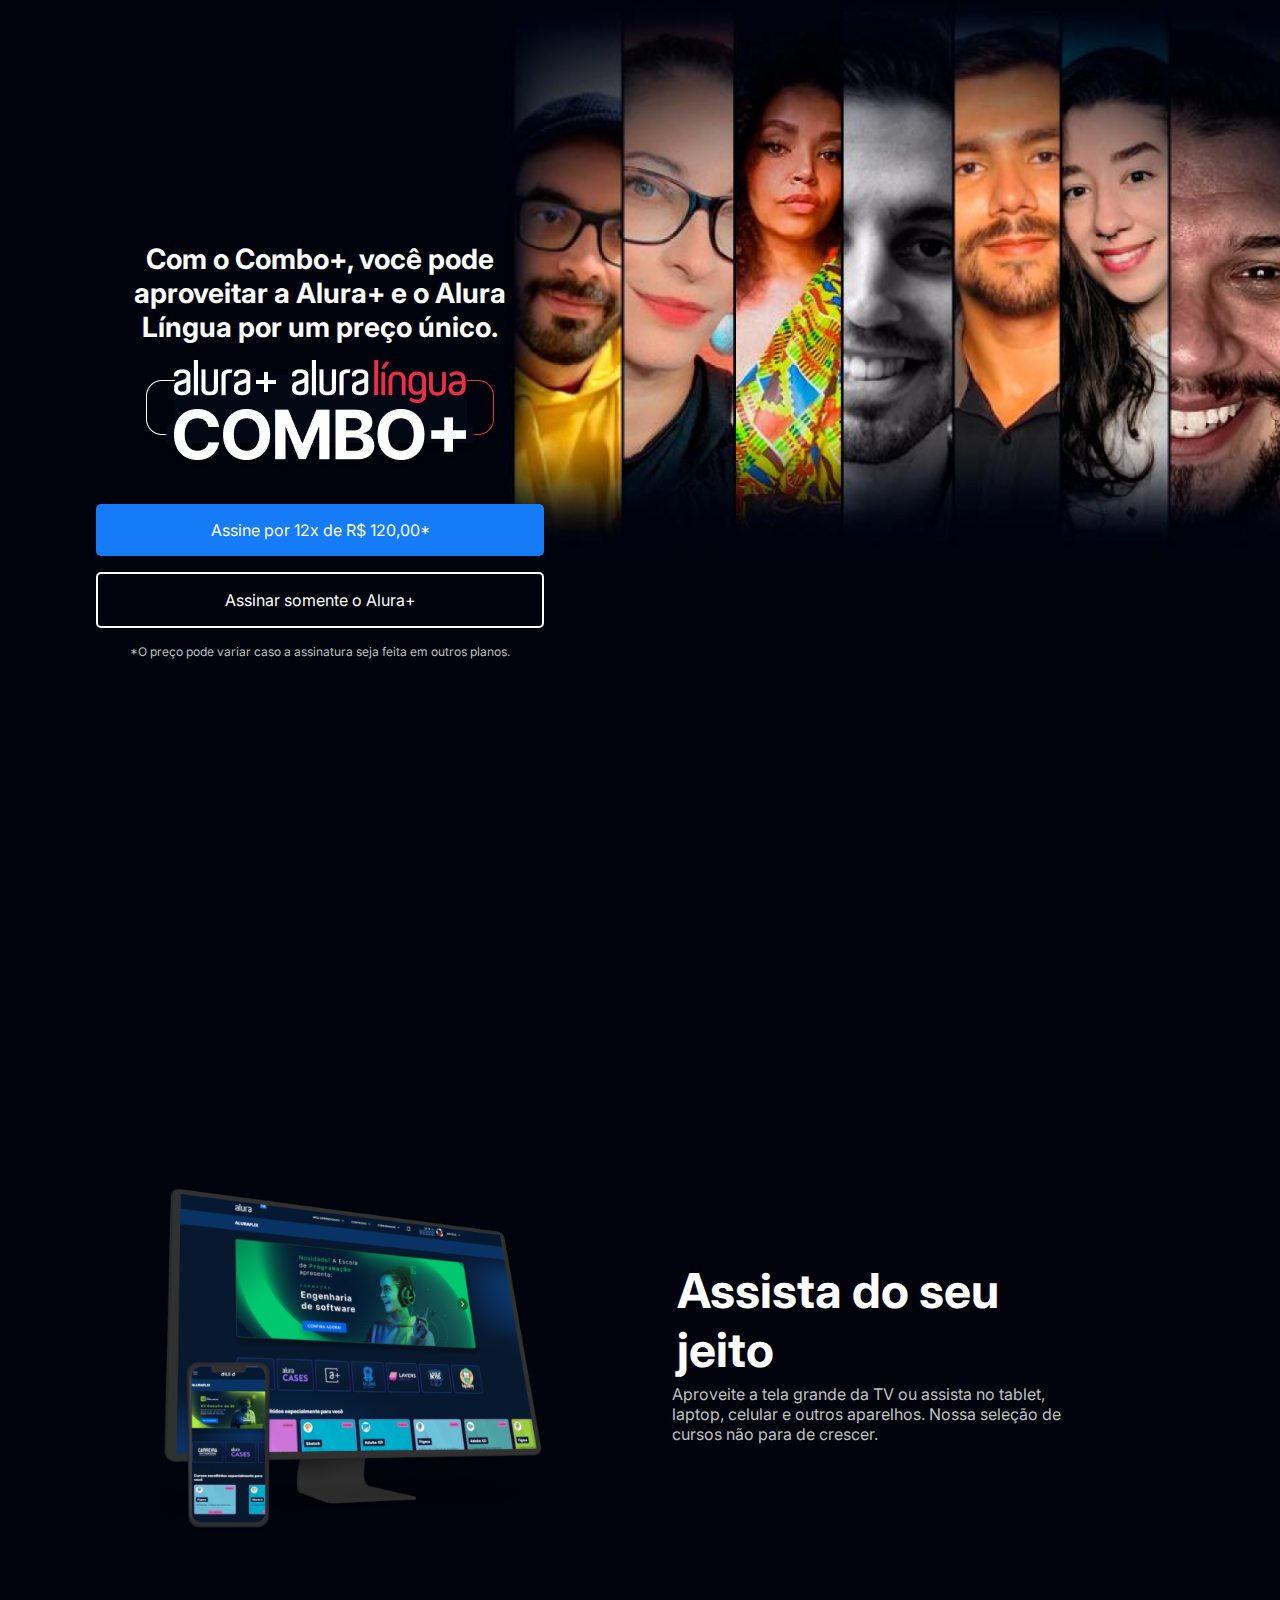
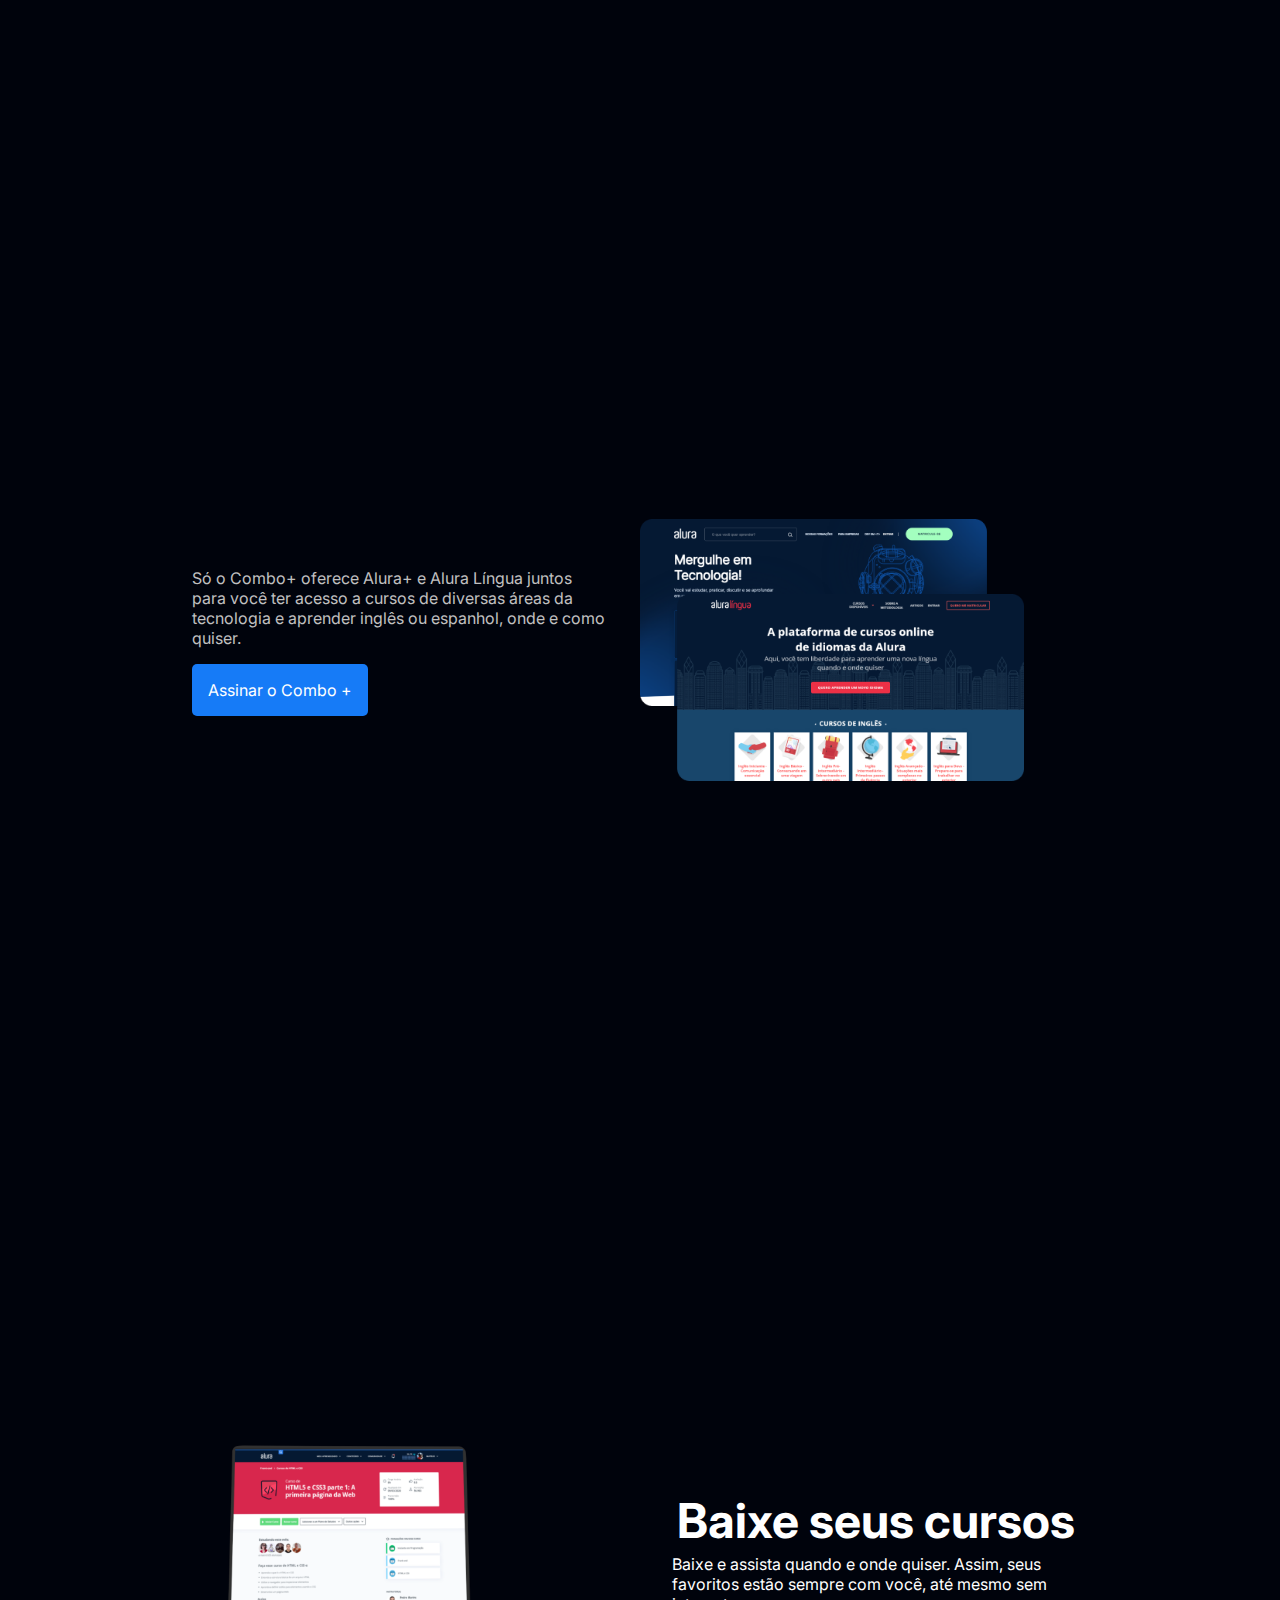
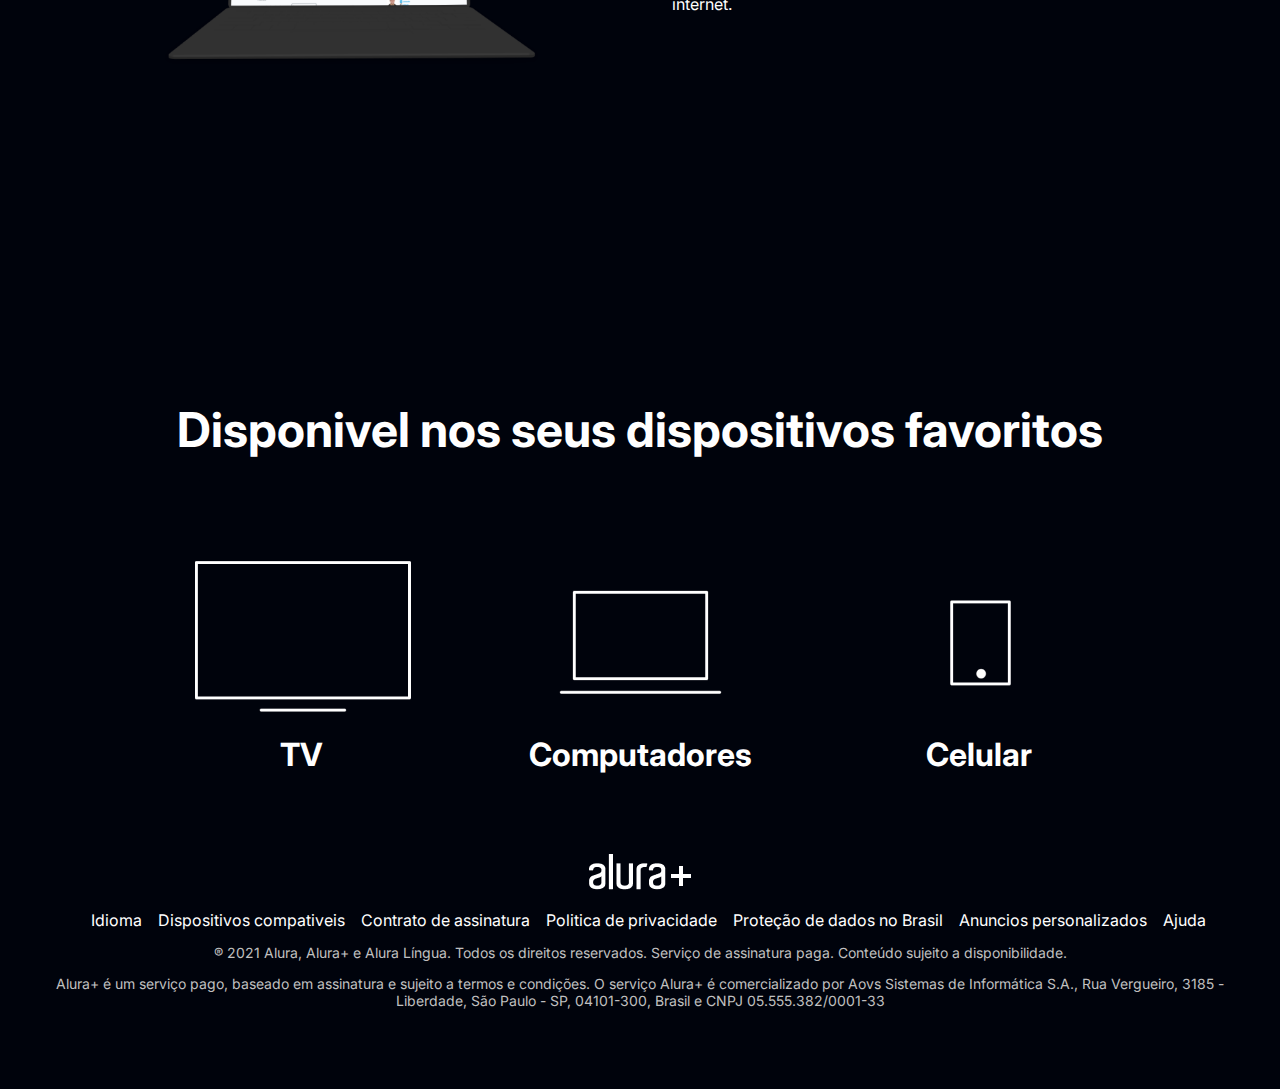
<file: AluraPlus/index.html>
<!DOCTYPE html>
<html lang="pt-br">
<head>
    <meta charset="UTF-8">
    <meta http-equiv="X-UA-Compatible" content="IE=edge">
    <meta name="viewport" content="width=device-width, initial-scale=1.0">
    <title>Alura Plus</title>
    <link rel="stylesheet" href="style.css">
    <link rel="preconnect" href="https://fonts.googleapis.com">
    <link rel="preconnect" href="https://fonts.gstatic.com" crossorigin>
    <link href="https://fonts.googleapis.com/css2?family=Inter:wght@400;700&display=swap" rel="stylesheet">
    
</head>
<body>
    <section class="Container Principal">
        <div class="Container__Caixa">
    <h1 class="Container__Titulo">Com o Combo+, você pode aproveitar a Alura+ e o Alura Língua por um preço único.</h1>
    <img class="Container__Imagem" src="img/Combo.png" alt="O combo+ é a junçao do alura+ e o alura lingua">
    <a href="www.alura.com.br" class="Container__Botao">Assine por 12x de R$ 120,00*</a>
    <a href="www.alura.com.br" class="Container__Botao Botao__Secundario">Assinar somente o Alura+</a>
    <p class="Container__Aviso">*O preço pode variar caso a assinatura seja feita em outros planos.</p>
        </div>
    </section>

    <section class="Container Secundario">
        <img class="Secundario__Imagem" src="img/Plataformas.png" alt="Monitor e um celular com o alura plus aberto">
        <div class="Container__Descricao">
            <h2 class="Descrição__Titulo">Assista do seu jeito</h2>
            <p class="Descrição__Texto">Aproveite a tela grande da TV ou assista no tablet, laptop, celular e outros aparelhos. Nossa seleção de cursos não para de crescer.</p>
        </div>
    </section>

    <section class="Container Secundario">
        <div class="Container__Descricao">
            <p class="Descrição__Texto">Só o Combo+ oferece Alura+ e Alura Língua juntos para você ter acesso a cursos de diversas áreas da tecnologia e aprender inglês ou espanhol, onde e como quiser.</p>
            <a href="www.alura.com.br" class="Container__Botao Secundario__Botao">Assinar o Combo +</a>
        </div>
        <img src="img/Telas.png" alt="Tela da alura plus e do alura lingua" class="Secundario__Imagem">
    </section>

    <section class="Container Secundario">
        <img src="img/Notebook.png" alt="Notebook com a pagina do curso HTML5 e CSS3 da Alura aberta" class="Secundario__Imagem">
        <div class="Container__Descricao">
            <h2 class="Descrição__Titulo">Baixe seus cursos</h2>
            <p class="Descricao__Texto">Baixe e assista quando e onde quiser. Assim, seus favoritos estão sempre com você, até mesmo sem internet.</p>
        </div>
    </section>

    <section class="Dispositivos">
        <h2 class="Dispositivos__Titulo">Disponivel nos seus dispositivos favoritos</h2>
        <ul class= "Dispositivos__Lista">
            <li>
                <img src="img/tv.png" alt="Icone de Televisao">
                <h3 class="Lista__Item">TV</h3>
            </li>
            <li>
                <img src="img/computador.png" alt="Icone de Computador">
                <h3 class="Lista__Item">Computadores</h3>
            </li>
            <li>
                <img src="img/celular.png" alt="Icone de Celular">
                <h3 class="Lista__Item">Celular</h3>
            </li>
        </ul>
    </section>

    <footer class="Rodape">
        <img src="img/Logo.png" alt="Alura+" class="Rodape__Logo">
        <ul class="Rodape__Lista">
            <li class="Lista__Link">
                <a href="#">Idioma</a>
            </li>
            <li class="Lista__Link">
                <a href="#">Dispositivos compativeis</a>
            </li>
            <li class="Lista__Link">
                <a href="#">Contrato de assinatura</a>
            </li>
            <li class="Lista__Link">
                <a href="#">Politica de privacidade</a>
            </li>
            <li class="Lista__Link">
                <a href="#">Proteção de dados no Brasil</a>
            </li>
            <li class="Lista__Link">
                <a href="#">Anuncios personalizados</a>
            </li>
            <li class="Lista__Link">
                <a href="#">Ajuda</a>
            </li>
        </ul>
        <p class="Rodape__Texto">® 2021 Alura, Alura+ e Alura Língua. Todos os direitos reservados. Serviço de assinatura paga. Conteúdo sujeito a disponibilidade.</p>

        <p class="Rodape__Texto">Alura+ é um serviço pago, baseado em assinatura e sujeito a termos e condições. O serviço Alura+ é comercializado por Aovs Sistemas de Informática S.A., Rua Vergueiro, 3185 - Liberdade, São Paulo - SP, 04101-300, Brasil e CNPJ 05.555.382/0001-33</p>

    </footer>
</body>
</html>
</file>
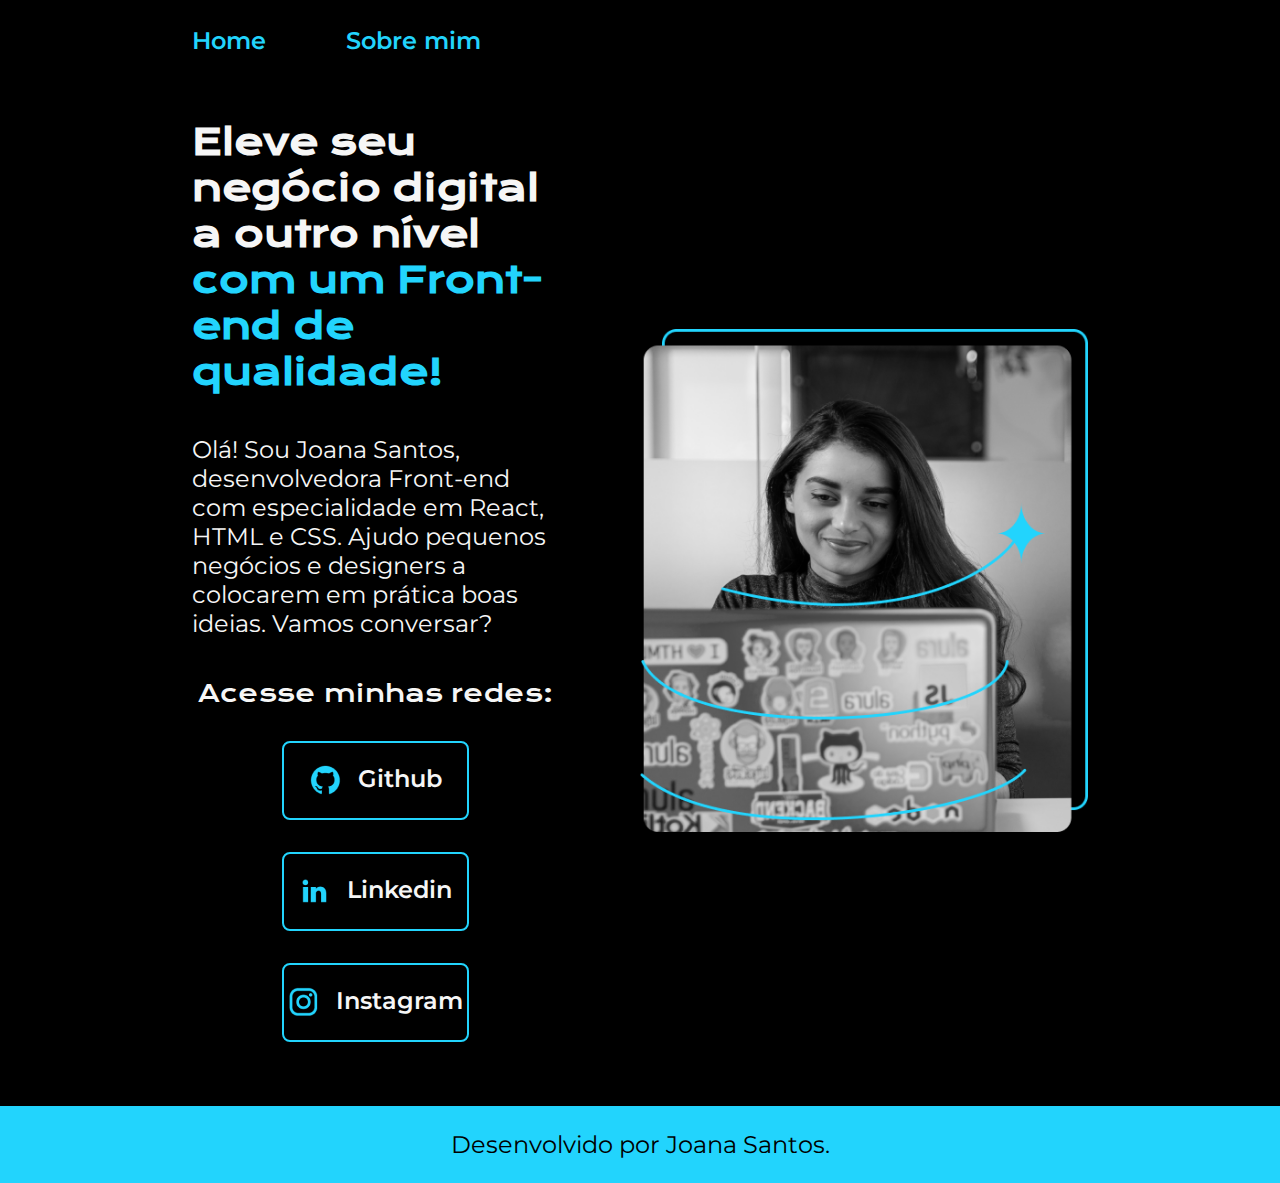
<file: Portifolio-Alura/index.html>
<!DOCTYPE html>
<html lang="pt-br">
<head>
    <meta charset="UTF-8"> 
    <meta http-equiv="X-UA-Compatible" content="IE=edge">
    <meta name="viewport" content="width=device-width, initial-scale=1.0">
    <title>Portifolio</title>
    <link rel="stylesheet" href="./styles/style.css">
</head>
<body>
    <header class="Cabecalho">
        <nav class="Cabecalho__Menu">
            <a class="Cabecalho__Menu__Link" href="index.html">Home</a>
            <a class="Cabecalho__Menu__Link" href="about.html">Sobre mim</a>
        </nav>
    </header>
    <main class="Apresentacao">
        <section class="Apresetacao__Conteudo">
        <h1 class="Apresetacao__Conteudo__Titulo">
            Eleve seu negócio digital a outro nível 
            <strong class="Titulo-Destaque">com um Front-end de qualidade!
            </strong></h1>
            <p class="Apresetacao__Conteudo__Texto">Olá! Sou Joana Santos, desenvolvedora 
            Front-end com especialidade em React, HTML e
            CSS. Ajudo pequenos negócios e designers a 
            colocarem em prática boas ideias. Vamos 
            conversar?</p>
            <div class="Apresetacao__Links">
                <h2 class="Apresetacao__Links__Subtitulo">Acesse minhas redes:</h2>
                
             <a class="Apresetacao__Links__Navegacao" href="https://www.linkedin.com/in/rodrigo-bertacchi-palomino-6504b2198/">
                <img src="./assets/github.png" alt="Icone Github">
                Github</a>
             
             <a class="Apresetacao__Links__Navegacao" href="https://github.com/Bertacchiii">
                <img src="./assets/linkedin.png" alt="Icone linkedin">
                Linkedin</a>
             
             <a class="Apresetacao__Links__Navegacao" href="https://www.instagram.com/bertacchiii/">
                <img src="./assets/instagram.png" alt="Icone instagram">
                Instagram</a>
             
            </div>
        </section>
            <img class="Apresentacao__Imagem" src="./assets/Imagem.png" alt="Foto da Joana Santos programando">
    </main>
    <footer class="Rodape">Desenvolvido por Joana Santos.</footer>
</body>
</html>
</file>
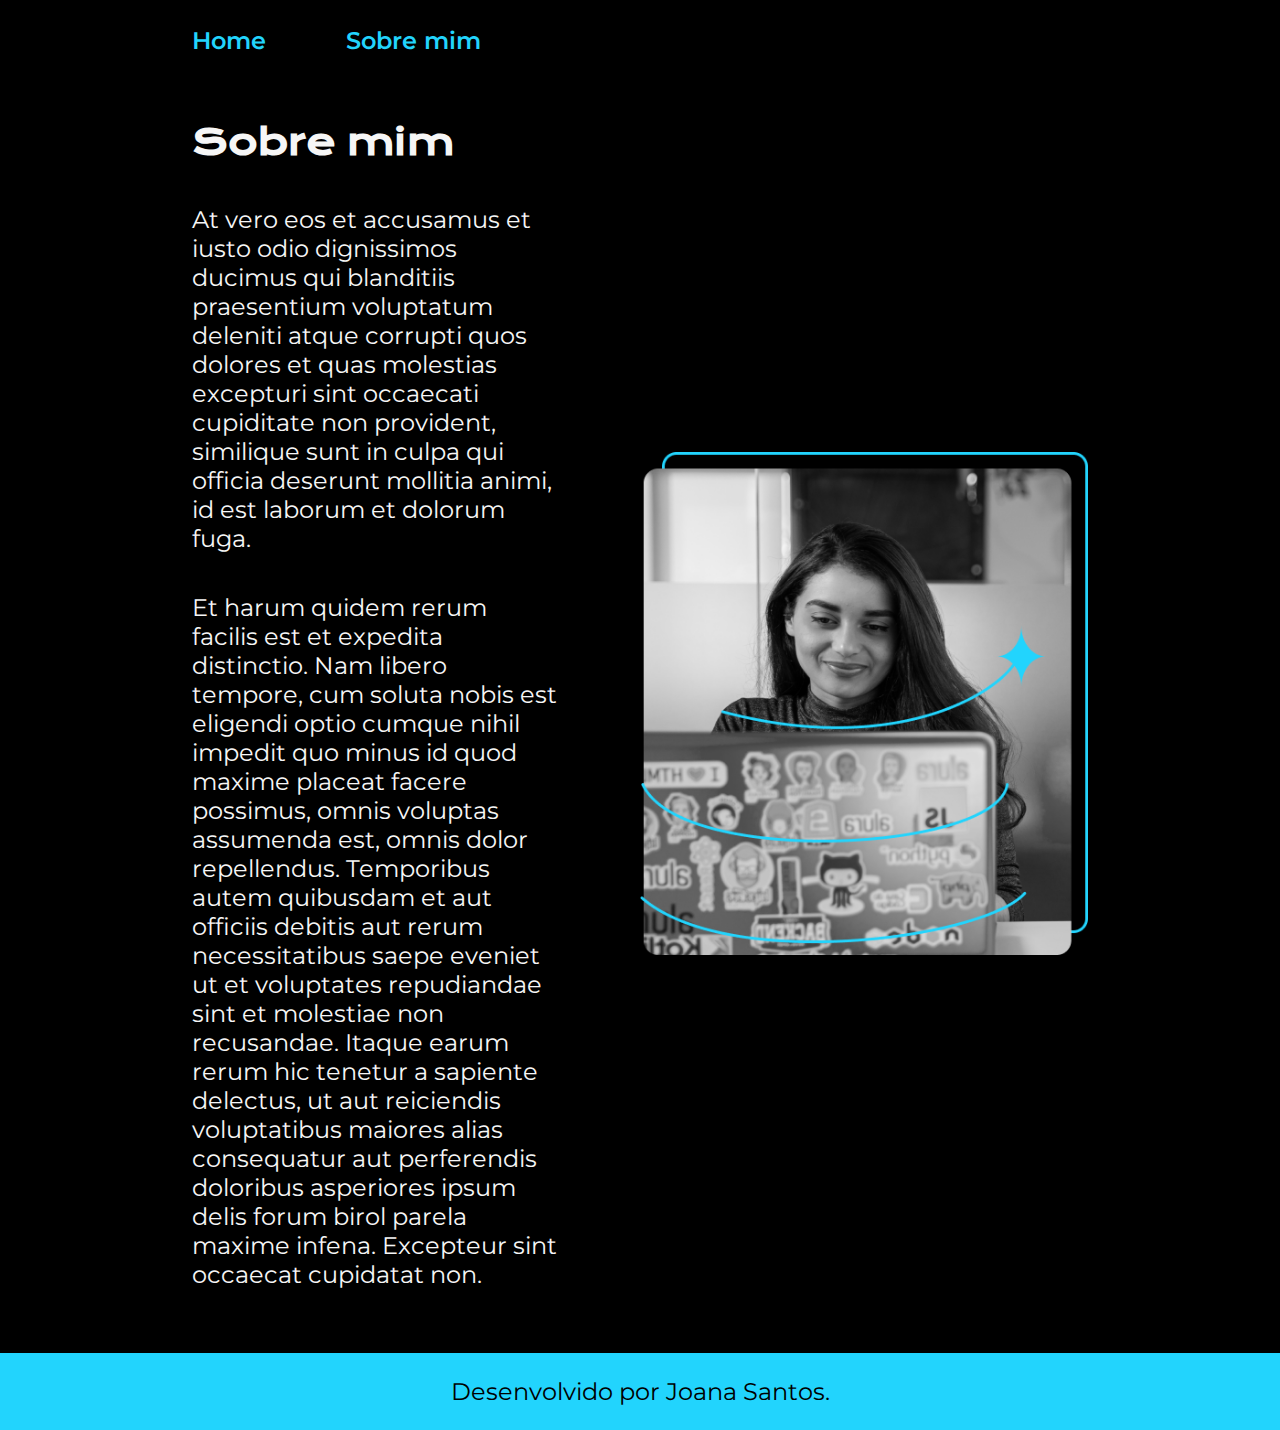
<file: Portifolio-Alura/about.html>
<!DOCTYPE html>
<html lang="pt-br">
<head>
    <meta charset="UTF-8">
    <meta http-equiv="X-UA-Compatible" content="IE=edge">
    <meta name="viewport" content="width=device-width, initial-scale=1.0">
    <title>Sobre mim</title>
    <link rel="stylesheet" href="./styles/style.css">
</head>
<body>
    <header class="Cabecalho">
        <nav class="Cabecalho__Menu">
            <a class="Cabecalho__Menu__Link" href="index.html">Home</a>
            <a class="Cabecalho__Menu__Link" href="about.html">Sobre mim</a>
        </nav>
    </header>
   <main class="Apresentacao">
    <section class="Apresetacao__Conteudo">
        <h1 class="Apresetacao__Conteudo__Titulo">Sobre mim</h1>
            <p class="Apresetacao__Conteudo__Texto">At vero eos et accusamus et iusto odio dignissimos ducimus qui blanditiis praesentium voluptatum deleniti atque corrupti quos dolores et quas molestias excepturi sint occaecati cupiditate non provident, similique sunt in culpa qui officia deserunt mollitia animi, id est laborum et dolorum fuga.</p>
            <p class="Apresetacao__Conteudo__Texto">Et harum quidem rerum facilis est et expedita distinctio. Nam libero tempore, cum soluta nobis est eligendi optio cumque nihil impedit quo minus id quod maxime placeat facere possimus, omnis voluptas assumenda est, omnis dolor repellendus. Temporibus autem quibusdam et aut officiis debitis aut rerum necessitatibus saepe eveniet ut et voluptates repudiandae sint et molestiae non recusandae. Itaque earum rerum hic tenetur a sapiente delectus, ut aut reiciendis voluptatibus maiores alias consequatur aut perferendis doloribus asperiores ipsum delis forum birol parela maxime infena. Excepteur sint occaecat cupidatat non.</p>
    </section>
    <img class="Apresentacao__Imagem" src="./assets/Imagem.png" alt="Foto da Joana Santos programando">
   </main>
   <footer class="Rodape">Desenvolvido por Joana Santos.</footer>
</body>
</html>
</file>
<file: AluraPlus/style.css>
:root{
    --branco-principal:#ffffff;
    --cinza-secundario:#c0c0c0;
    --botao-azul:#167bf7;
    --cor-de-fundo:#00030c;
    --fonte-principal:'Inter';
    --botao-azul-efeito: #3c92fa;
}

*{
    margin: 0;
    padding: 0;
}

body{
    background-color: var(--cor-de-fundo);
    color: var(--branco-principal);
    font-family: var(--fonte-principal);
    font-size: 16px;
    font-weight: 400;
}

.Principal{
    background-image: url("img/Background.png");
    background-repeat: no-repeat;
    background-size: contain;
    align-items: center;
    text-align: center;
}

.Container{
    height: 100vh;
    display: grid;
    grid-template-columns: 50% 50%;
}

.Container__Botao{
    background-color: var(--botao-azul);
    border-radius: 5px;
    padding: 1em;
    color: var(--branco-principal);
    display: block;
    text-decoration: none;
    margin-bottom: 1em;
}

.Botao__Secundario{
    background-color: transparent;
    border: 2px solid var(--branco-principal);
}

.Container__Aviso{
    font-size: 12px;
    color: var(--cinza-secundario);
}

.Container__Titulo{
    font-size: 28px;
    font-weight: 700; 
}

.Container__Imagem{
    margin: 1em 0 2em 0;
}

.Container__Caixa{
    margin: 0 6em;
}

.Secundario__Imagem{
    width: 80%;
}

.Secundario{
    align-items: center;
    margin: 0 10em;
}

.Descrição__Titulo{
    font-weight: 700;
    font-size: 48px;
    color: var(--branco-principal) ;
    margin: 0.1em;
}

.Descrição__Texto{
    color: var(--cinza-secundario);
}

.Secundario__Botao{
   display: inline-block;
   margin-top: 1em;
}

.Container__Descricao{
    padding: 2em;

}

.Dispositivos__Lista{
    display: flex;
    justify-content: center;
    list-style-type: none;
    margin: 5em 0;
}

.Dispositivos{
    text-align: center;
}

.Dispositivos__Titulo{
    font-size: 48px;
    color: var(--branco-principal);
}

.Lista__Item{
    font-size: 32px;
    color: var(--branco-principal);
}

.Rodape__Lista{
    display: flex;
    justify-content: center;
    list-style-type: none;
    margin-top: 1em;
}

.Lista__Link a{
    text-decoration: none;
    color: var(--branco-principal);
    margin-left: 1em;
}

.Rodape__Texto{
    margin: 1em 0;
    color: var(--cinza-secundario);
    font-size: 14px;
}

.Rodape{
    text-align: center;
    margin: 5em 3em;
}

.Lista__Link a:hover{
    color: var(--botao-azul);
}

.Lista__Link a:active{
    color: purple;
}

.Container__Botao:hover{
    background-color: var(--botao-azul-efeito);
    color: var(--cor-de-fundo);
}
</file>
<file: Portifolio-Alura/styles/style.css>
@import url('https://fonts.googleapis.com/css2?family=Krona+One&display=swap');
@import url('https://fonts.googleapis.com/css2?family=Krona+One&family=Montserrat&display=swap');
@import url('https://fonts.googleapis.com/css2?family=Krona+One&family=Montserrat:wght@600&display=swap');

:root{
    --cor-primaria: #000000;
    --cor-secundaria: #f6f6f6 ;
    --cor-terciaria: #22D4FD;
    --cor-hover:#272727;

    --fonte-primaria:'Krona One', sans-serif;
    --fonte-secundaria:'Montserrat', sans-serif;

}

*{
    margin: 0;
    padding: 0;
}

.Cabecalho{
    padding: 2% 0% 0% 15%;
}

.Cabecalho__Menu{
    display:flex;
    gap: 80px;
}

.Cabecalho__Menu__Link{
    font-family: var(--fonte-secundaria);
    font-size: 1.5rem;
    font-weight: 600;
    color: var(--cor-terciaria);
    text-decoration: none;
}

.Apresentacao{
    padding: 5% 15%;
    display: flex;
    gap: 82px;
    align-items: center;
    justify-content: space-between;
}

.Apresetacao__Conteudo{
    width: 50%;
    display: flex;
    flex-direction: column;
    gap: 40px;

}

.Apresetacao__Conteudo__Titulo{
    font-family:var(--fonte-primaria); 
    font-size: 2.25rem;
}

.Apresetacao__Conteudo__Texto{
    font-family:var(--fonte-secundaria);
    font-size: 1.5rem;
}

.Apresetacao__Links{
    display: flex;
    flex-direction: column;
    align-items: center;
    justify-content: space-between;
    gap: 32px;
}

.Apresetacao__Links__Subtitulo{
    font-family:var(--fonte-primaria);
    font-weight: 400;
    font-size: 1.5rem;
}

.Apresetacao__Links__Navegacao{
    display: flex;
    justify-content: center;
    gap: 16px;
    border: 2px solid var(--cor-terciaria);
    width: 50%;
    text-align: center;
    border-radius: 8px;
    font-size: 1.5rem;
    padding: 21.5px 0;
    text-decoration: none;
    color: var(--cor-secundaria);
    font-family:var(--fonte-secundaria);
    font-weight: 600;
}

.Apresetacao__Links__link:hover{
    background-color: var(--cor-hover);
}

body{
    box-sizing: border-box;
    background-color: var(--cor-primaria);
    color: var(--cor-secundaria);
}

.Titulo-Destaque{
    color: var(--cor-terciaria);
}

.Apresentacao__Imagem{
    width: 50%;
}

.Rodape{
    color: var(--cor-primaria);
    background-color: var(--cor-terciaria);
    padding: 24px ;
    text-align: center;
    font-family:var(--fonte-secundaria);
    font-weight: 400;
    font-size: 1.5rem;
}

@media (max-width: 1200px ){

.Cabecalho{
    padding: 10% ;
}    

.Cabecalho__Menu{
    justify-content: center;
}

.Apresentacao{
    flex-direction: column-reverse;
    padding: 5%  ;
}

.Apresetacao__Conteudo{
    width: auto;
}




     
}
</file>
